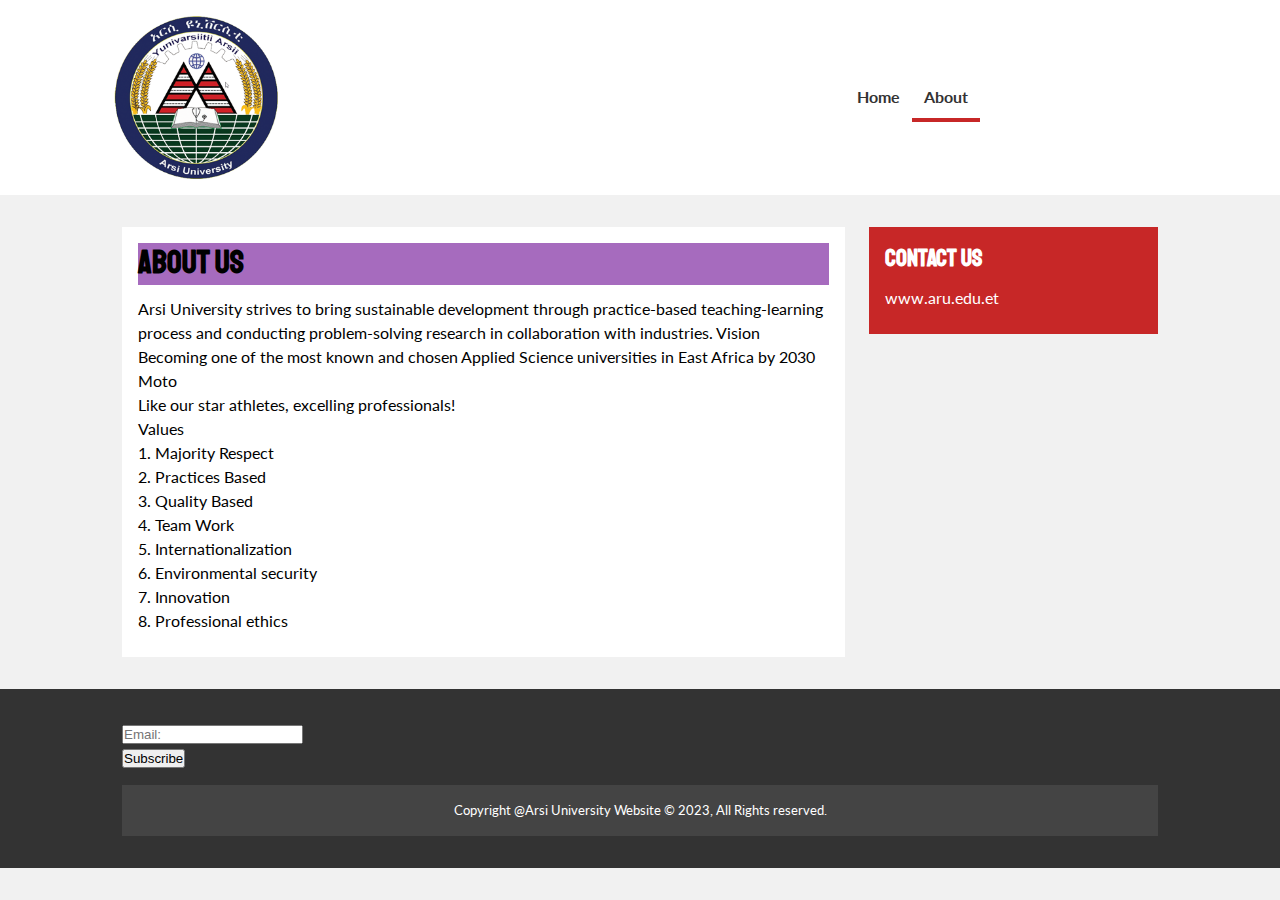
<file: News/about.html>
<!DOCTYPE html>
<html lang="en">
<head>
  <meta charset="UTF-8">
  <meta name="viewport" content="width=device-width, initial-scale=1.0">
  <meta http-equiv="X-UA-Compatible" content="ie=edge">
  
  <link rel="stylesheet" href="./CSS/style.css">
  <link href="https://fonts.googleapis.com/css?family=Lato|Staatliches&display=swap" rel="stylesheet">

  <title>News | About</title>
</head>
<body>
  <nav id="main-nav">
    <div class="container">
      <img src="img/logo.png" alt="NewsMedia" class="logo">
      
      <ul>
        <li><a href="index.html" >Home</a></li>
        <li><a href="about.html" class="current">About</a></li>
      </ul>
    </div>
  </nav>

  <section id="about">
    <div class="container">
      <div class="page-container">
        <article class="card">
          <h1 class='l-heading'>About Us</h1>
        <p>Arsi University strives to bring sustainable development through practice-based teaching-learning process and conducting problem-solving research in collaboration with industries.

          Vision<br>
          
          Becoming one of the most known and chosen Applied Science universities in East Africa by 2030<br>
          
          Moto<br>
          
          Like our star athletes, excelling professionals!<br>
          
          Values<br>
          
          1.  Majority Respect<br>
          
          2.  Practices Based<br>
          
          3.  Quality Based<br>
          
          4.  Team Work<br>
          
          5.  Internationalization<br>
          
          6.  Environmental security<br>
          
          7.  Innovation<br>
          
          8.  Professional ethics</p>  
        </article>
        <aside class="card bg-primary">
          <h2>Contact Us</h2>
          <p>www.aru.edu.et</p>
        
      </div>
    </div>
  </section>
  
  <footer id = 'main-footer' class = 'py-2'>
    <div class="container footer-container">
      
      <div>
        <form>
          <input type="email" placeholder="Email:" required>
          <input type="submit" value="Subscribe">
        </form>
      </div>
      <div>
        <p>
          Copyright @Arsi University Website &copy; 2023, All Rights reserved. 
        </p>
      </div>
    </div>
  </footer>
</body>
</html>
</file>
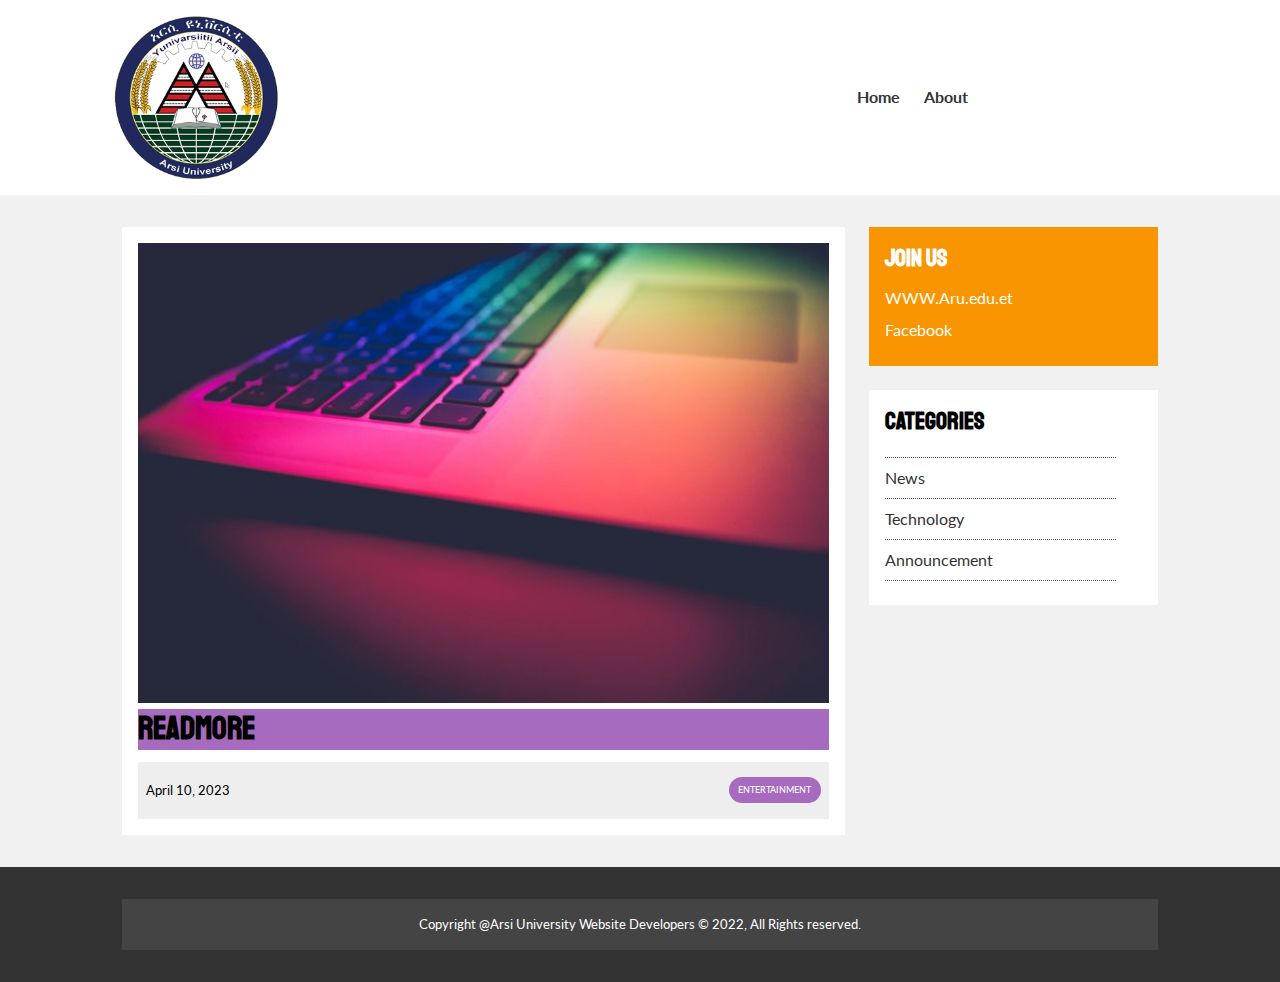
<file: News/readmore.html>
<!DOCTYPE html>
<html lang="en">
<head>
  <meta charset="UTF-8">
  <meta name="viewport" content="width=device-width, initial-scale=1.0">
  <meta http-equiv="X-UA-Compatible" content="ie=edge">
  
  <link rel="stylesheet" href="./CSS/style.css">
  <link href="https://fonts.googleapis.com/css?family=Lato|Staatliches&display=swap" rel="stylesheet">
  <title>contact</title>
</head>
<body>
  <nav id="main-nav">
    <div class="container">
      <img src="img/logo.png" alt="NewsMedia" class="logo">
      <ul>
        <li><a href="index.html" >Home</a></li>
        <li><a href="about.html" >About</a></li>
      </ul>
    </div>
  </nav>
  <section id="article">
    <div class="container">
      <div class="page-container">
        <article class="card">
          <img src="img/articles/tech2.jpg" alt="article">
          <h1 class='l-heading'>ReadMore</h1>
          <div class="meta">
            <small>
            April 10, 2023
            </small>
            <div class="category category-ent">Entertainment</div>
          </div>
        
          
        </article>
        <aside class="card bg-secondary">
          <h2>Join Us</h2>
          <p>WWW.Aru.edu.et</p>
          <p>Facebook</p>
         
        </aside>
        <aside id="categories" class="card">
          <h2>Categories</h2>
          <ul class="list">
            <li><a href="#"><Sports</a></li>
            <li><a href="#">News</a></li>
            <li><a href="#">Technology</a></li>
            <li><a href="#">Announcement</a></li>
          </ul>
        </aside>
      </div>
    </div>
  </section>
  
  <footer id = 'main-footer' class = 'py-2'>
    <div class="container footer-container">
      <div>
        <p>
          Copyright @Arsi University Website Developers &copy; 2022, All Rights reserved. 
        </p>
      </div>
    </div>
  </footer>
</body>
</html>
</file>
<file: News/CSS/style.css>
:root{
  --primary-color: #c72727;
  --secondary-color: #f99500;
  --light-color: #f1f1f1;
  --dark-color: #333;
  --max-width: 1100px;
}
.category{
  --sports-color: #f99500;
  --ent-color: #a66bbe;
  --tech-color: #009cff;
}
*{
  margin: 0;
  padding: 0;
  box-sizing: border-box;
}
body{
  font-family: 'Lato', sans-serif;
  line-height: 1.5;
  background: var(--light-color);
}
a{
  color: var(--dark-color);
  text-decoration: none;
}
ul{
  list-style: none;
}
p{
  margin: 0.5rem 0;
}
img{
  width: 100%;
}
h1,h2,h3,h4,h5,h6{
  font-family: 'Staatliches', cursive;
  margin-bottom: .75rem;
  line-height: 1.3;
  
}

/* Utilities */
.container{
  max-width: var(--max-width);
  margin: auto;
  padding: 0 2rem;
  overflow: hidden;
}
.category{
  display: inline-block;
  color: #fff;
  font-size: 0.55rem;
  text-transform: uppercase;
  padding: 0.4rem 0.6rem;
  border-radius: 15px;
  margin-bottom: 0.5rem;
}
.category-sports{
  background: var(--sports-color);
}
.category-ent{
  background: var(--ent-color);
}
.category-tech{
  background: var(--tech-color);
}
.btn{
  display: inline-block;
  border: none;
  background: var(--dark-color);
  color: #fff;
  padding: 0.5rem 1.5rem;
}
.btn-light{
  background: var(--light-color);
  color: var(--dark-color);
}
.btn-primary{
  background: var(--primary-color);
}
.btn-secondary{
  background: var(--secondary-color);
}
.btn:hover{
  opacity: 0.9;
}
.btn-block{
  display: block;
  width: 100%;
  text-align: center;
}
.card{
  background: #fff;
  padding: 1rem;
}
.bg-dark{
  background: var(--dark-color);
  color: #fff;
}
.bg-primary{
  background: var(--primary-color);
  color: #fff;
}
.bg-secondary{
  background: var(--secondary-color);
  color: #fff;
}
.bg-dark h1,
.bg-dark h2,
.bg-dark h3,
.bg-dark a,
.bg-primary h1,
.bg-primary h2,
.bg-primary h3,
.bg-primary a,
.bg-secondary h1,
.bg-secondary h2,
.bg-secondary h3
.bg-secondary a{
  color: #fff;
}
.py-1{
  padding: 1.5rem 0;
}
.py-2{
  padding: 2rem 0;
}
.py-3{
  padding: 3rem 0;
}
.p-1{
  padding: 1.5rem;
}
.p-2{
  padding: 2rem;
}
.p-3{
  padding: 3rem;
}

.list li{
  padding-bottom: 0.5rem;
  margin-bottom: 0.5rem;
  border-bottom: #555 dotted 1px;
  width: 90%;
}
.list li a:hover{
  color: var(--primary-color) !important;
}
.page-container{
  display: grid;
  grid-template-columns: 5fr 2fr;
  margin: 2rem 0;
  grid-gap: 1.5rem;
}
.page-container > *:first-child{
  grid-row: 1 / span 3;
}
.l-heading{
  font-size: 2rem;
  background-color: #a66bbe;
}

/* Navigation Bar */
#main-nav{
  background: #fff;
  position: sticky;
  top: 0;
  z-index: 2;
}
#main-nav .container{
  display: grid;
  grid-template-columns: 6fr 3fr 2fr;
  padding: 1rem;
  align-items: center;
}
#main-nav .logo{
  width: 180px;
}
#main-nav ul{
  justify-self: end;
  display: flex;
}
#main-nav ul li a{
  padding: 0.75rem;
  font-weight: bold;
}
#main-nav ul li a.current{
  border-bottom: 4px solid var(--primary-color);
}
#main-nav ul li a:hover{
  background: var(--light-color);
  color: var(--dark-color);
}
#main-nav .social{
  justify-self: center;
}
#main-nav .social i{
  color: #777;
  margin-right: 0.5rem;
}

/* Showcase */
#showcase{
  color: #fff;
  background: var(--dark-color);
  padding: 2rem;
  position: relative;
}
#showcase:before{
  content: '';
  background: url('../img/background.jpg') no-repeat center center/cover;
  position: absolute;
  top: 0;
  left: 0;
  width: 100%;
  height: 100%;
  opacity: 0.4;
}
#showcase .showcase-container{
  display: grid;
  grid-template-columns: repeat(2,1fr);
  justify-content: center;
  align-items: center;
  height: 50vh;
}
#showcase .showcase-content{
  z-index: 1;
}
#showcase .showcase-content p {
  margin-bottom: 1rem;
}

/* Articles */
#home-articles .articles-container{
  display: grid;
  grid-template-columns: repeat(3, 1fr);
  grid-gap: 1rem;
}
#home-articles .articles-container > *:first-child,
#home-articles .articles-container > *:last-child{
  display: grid;
  grid-template-columns: 	repeat(2, 1fr);
  grid-gap: 1rem;
  grid-column: span 2;
  align-items: center;
}
#home-articles .articles-container > *:last-child{
  grid-column: span 2;
}
#article .meta{
  display: flex;
  justify-content: space-between;
  align-items: center;
  background: #eee;
  padding: 0.5rem; 
}
#article .meta .category{
  margin-top: 0.4rem;
}

/* Footer */
#main-footer{
  background: var(--dark-color);
  color: #fff;
}
#main-footer img{
  width: 150px;
}
#main-footer a{
  color: #fff;
}
#main-footer .footer-container{
  display: grid;
  grid-template-columns: repeat(4, 1fr);
  grid-gap: 1rem;
}
#main-footer .footer-container > *:last-child{
  background: #444;
  grid-column: 1 / span 4;
  padding: 0.5rem;
  text-align: center;
  font-size: 0.8rem;
}
</file>
